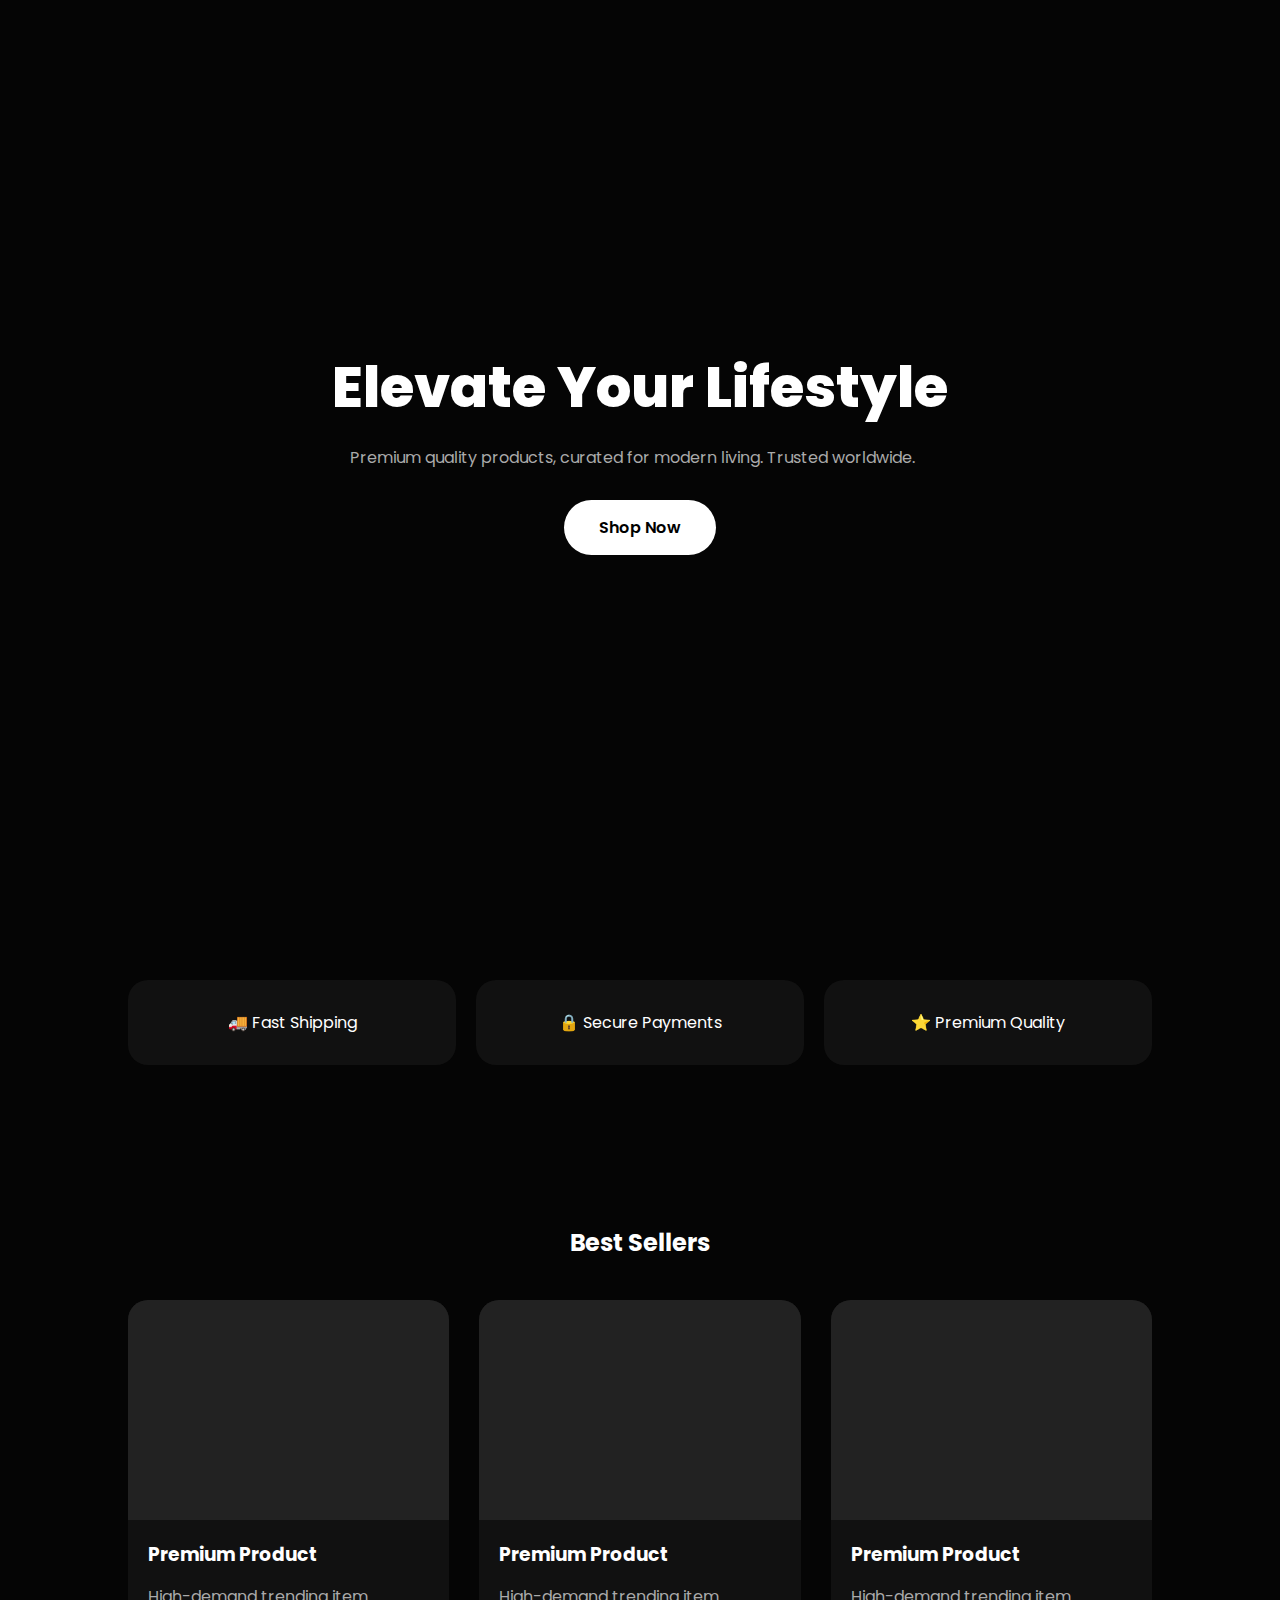
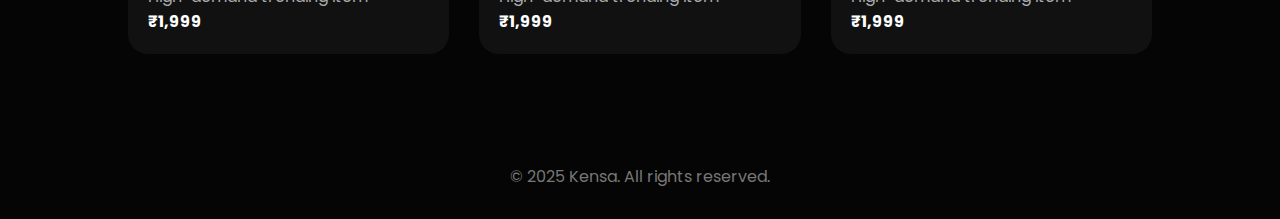
<file: index.html>
<!DOCTYPE html>
<html lang="en">
<head>
  <meta charset="UTF-8" />
  <meta name="viewport" content="width=device-width, initial-scale=1.0"/>
  <title>YourBrand – Premium Store</title>

  <!-- Google Font -->
  <link href="https://fonts.googleapis.com/css2?family=Poppins:wght@300;400;600;800&display=swap" rel="stylesheet">

  <style>
    * { margin: 0; padding: 0; box-sizing: border-box; font-family: 'Poppins', sans-serif; }
    body { background: #050505; color: #fff; }

    header {
      min-height: 100vh;
      display: flex;
      align-items: center;
      justify-content: center;
      text-align: center;
      padding: 20px;
    }

    h1 {
      font-size: 3.5rem;
      font-weight: 800;
    }

    p {
      color: #aaa;
      margin-top: 15px;
      max-width: 600px;
    }

    .btn {
      display: inline-block;
      margin-top: 30px;
      padding: 15px 35px;
      border-radius: 40px;
      background: #fff;
      color: #000;
      font-weight: 600;
      text-decoration: none;
    }

    .features {
      display: grid;
      grid-template-columns: repeat(auto-fit, minmax(250px, 1fr));
      gap: 20px;
      padding: 80px 10%;
    }

    .card {
      background: #111;
      padding: 30px;
      border-radius: 20px;
      text-align: center;
    }

    .products {
      padding: 80px 10%;
    }

    .grid {
      display: grid;
      grid-template-columns: repeat(auto-fit, minmax(250px, 1fr));
      gap: 30px;
    }

    .product {
      background: #111;
      border-radius: 20px;
      overflow: hidden;
    }

    .img {
      height: 220px;
      background: #222;
    }

    .content {
      padding: 20px;
    }

    footer {
      padding: 30px;
      text-align: center;
      color: #777;
    }
  </style>
</head>

<body>

<header>
  <div>
    <h1>Elevate Your Lifestyle</h1>
    <p>Premium quality products, curated for modern living. Trusted worldwide.</p>
    <a href="#products" class="btn">Shop Now</a>
  </div>
</header>

<section class="features">
  <div class="card">🚚 Fast Shipping</div>
  <div class="card">🔒 Secure Payments</div>
  <div class="card">⭐ Premium Quality</div>
</section>

<section class="products" id="products">
  <h2 style="text-align:center;margin-bottom:40px;">Best Sellers</h2>

  <div class="grid">
    <div class="product">
      <div class="img"></div>
      <div class="content">
        <h3>Premium Product</h3>
        <p>High-demand trending item</p>
        <strong>₹1,999</strong>
      </div>
    </div>

    <div class="product">
      <div class="img"></div>
      <div class="content">
        <h3>Premium Product</h3>
        <p>High-demand trending item</p>
        <strong>₹1,999</strong>
      </div>
    </div>

    <div class="product">
      <div class="img"></div>
      <div class="content">
        <h3>Premium Product</h3>
        <p>High-demand trending item</p>
        <strong>₹1,999</strong>
      </div>
    </div>
  </div>
</section>

<footer>
  © 2025 Kensa. All rights reserved.
</footer>

</body>
</html>
</file>
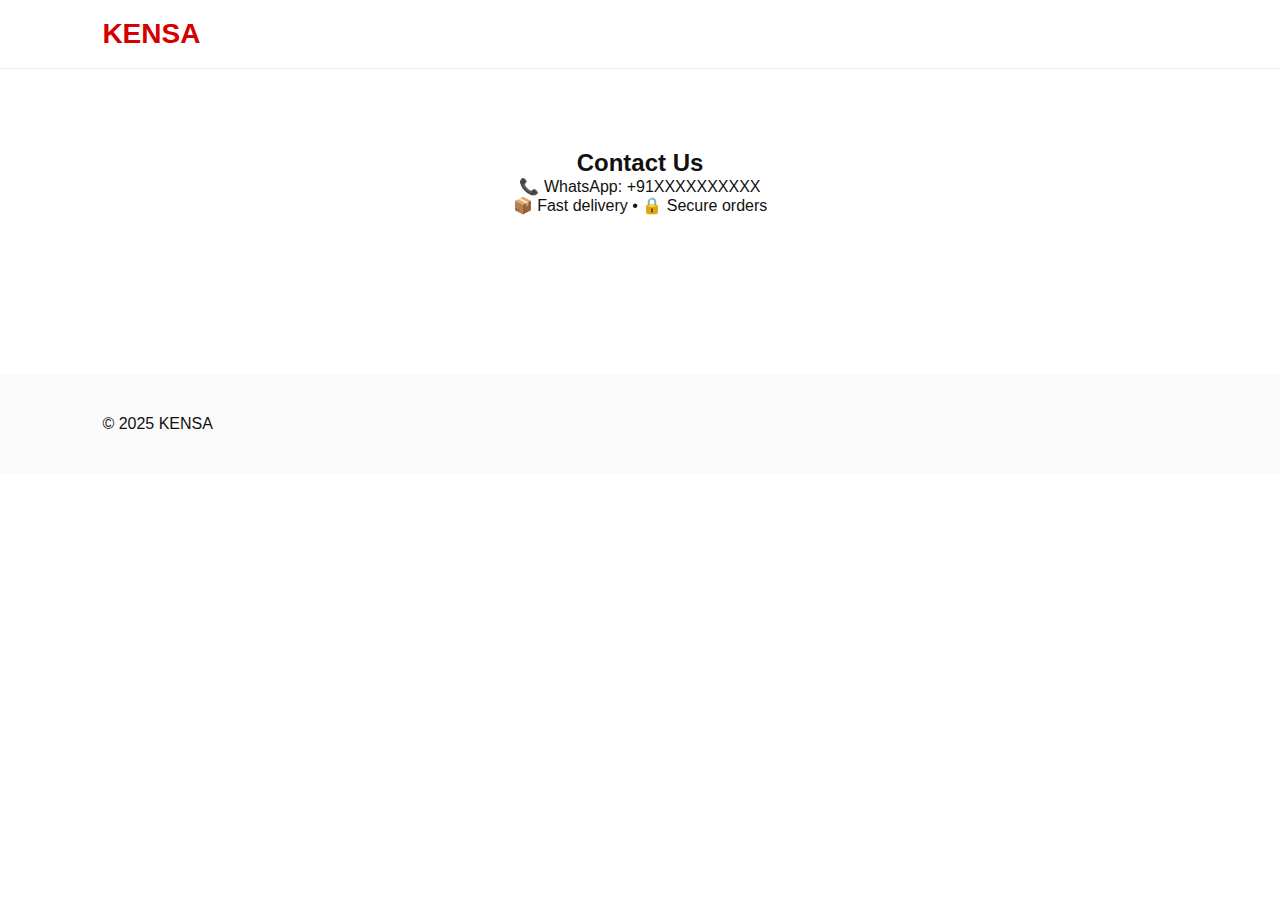
<file: contact.html>
<!DOCTYPE html>
<html lang="en">
<head>
  <meta charset="UTF-8">
  <meta name="viewport" content="width=device-width, initial-scale=1.0">
  <title>Contact – KENSA</title>
  <link rel="stylesheet" href="style.css">
</head>
<body>

<header>
  <div class="logo">KENSA</div>
</header>

<section class="section" style="text-align:center;">
  <h2>Contact Us</h2>
  <p>📞 WhatsApp: +91XXXXXXXXXX</p>
  <p>📦 Fast delivery • 🔒 Secure orders</p>
</section>

<footer>
  © 2025 KENSA
</footer>

</body>
</html>
</file>
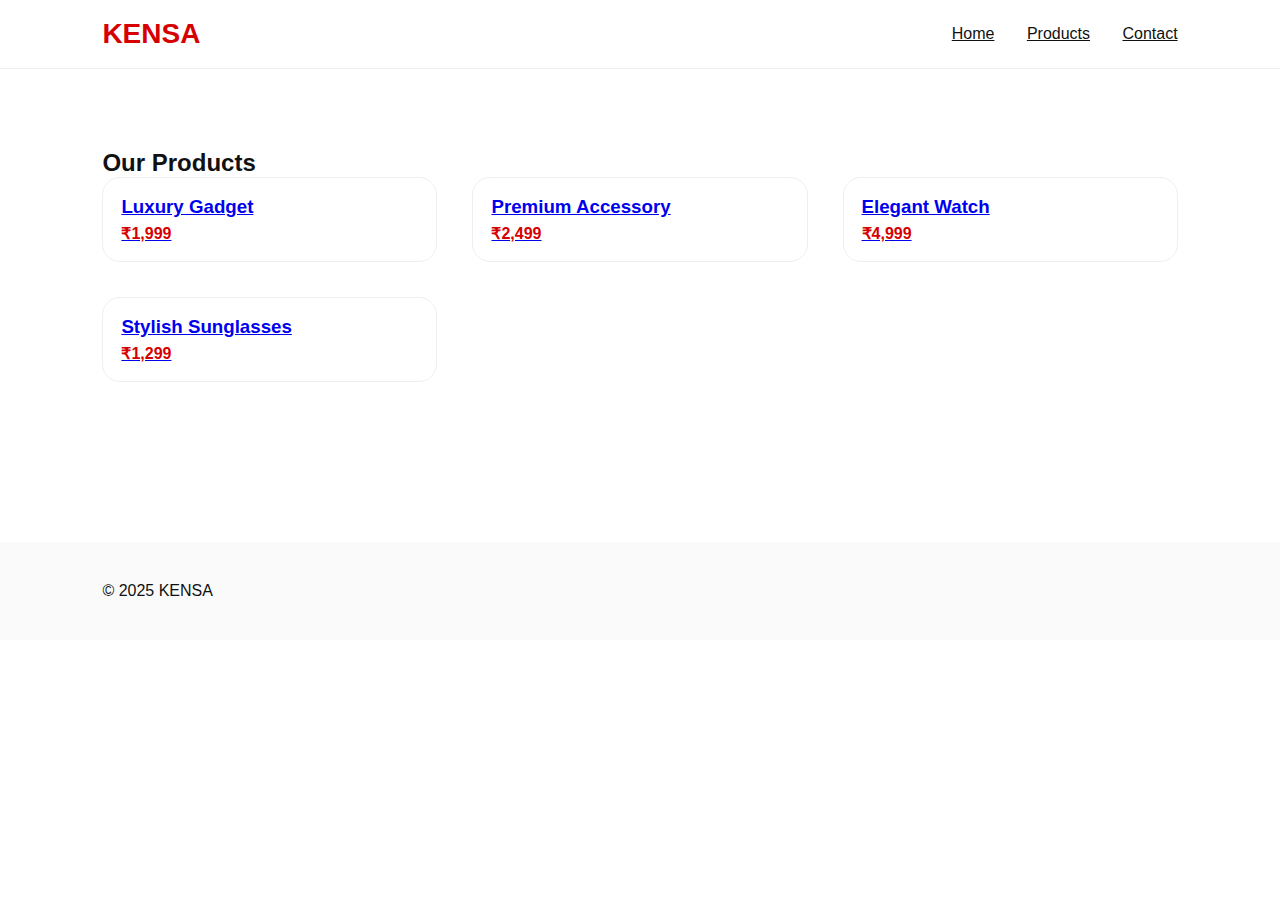
<file: products.html>
<!DOCTYPE html>
<html lang="en">
<head>
<meta charset="UTF-8">
<meta name="viewport" content="width=device-width, initial-scale=1.0">
<title>KENSA – Products</title>
<link rel="stylesheet" href="style.css">
</head>
<body>

<header>
<div class="logo">KENSA</div>
<nav>
<a href="index.html">Home</a>
<a href="products.html">Products</a>
<a href="contact.html">Contact</a>
</nav>
</header>

<section class="section center">
<h2>Our Products</h2>
<div class="grid">
<a href="product.html" class="card">
<div class="card-img" style="background-image:url('https://via.placeholder.com/250');"></div>
<div class="card-body"><h3>Luxury Gadget</h3><p class="price">₹1,999</p></div>
</a>
<a href="product.html" class="card">
<div class="card-img" style="background-image:url('https://via.placeholder.com/250/333');"></div>
<div class="card-body"><h3>Premium Accessory</h3><p class="price">₹2,499</p></div>
</a>
<a href="product.html" class="card">
<div class="card-img" style="background-image:url('https://via.placeholder.com/250/555');"></div>
<div class="card-body"><h3>Elegant Watch</h3><p class="price">₹4,999</p></div>
</a>
<a href="product.html" class="card">
<div class="card-img" style="background-image:url('https://via.placeholder.com/250/777');"></div>
<div class="card-body"><h3>Stylish Sunglasses</h3><p class="price">₹1,299</p></div>
</a>
</div>
</section>

<footer>© 2025 KENSA</footer>

</body>
</html>
</file>
<file: style.css>
* {
  margin: 0;
  padding: 0;
  box-sizing: border-box;
  font-family: 'Segoe UI', sans-serif;
}

body {
  background: #ffffff;
  color: #111;
}

/* HEADER */
header {
  padding: 18px 8%;
  display: flex;
  justify-content: space-between;
  align-items: center;
  border-bottom: 1px solid #eee;
}

.logo {
  font-size: 28px;
  font-weight: 800;
  color: #d60000;
}

nav a {
  margin-left: 28px;
  color: #111;
  font-weight: 500;
}

nav a:hover {
  color: #d60000;
}

/* HERO */
.hero {
  padding: 90px 8%;
  text-align: center;
  background: linear-gradient(135deg, #fff 60%, #ffecec);
}

.hero h1 {
  font-size: 3.2rem;
  font-weight: 800;
}

.hero span {
  color: #d60000;
}

.hero p {
  margin-top: 15px;
  font-size: 1.15rem;
  color: #555;
}

.btn {
  margin-top: 35px;
  display: inline-block;
  padding: 15px 42px;
  background: #d60000;
  color: #fff;
  border-radius: 40px;
  font-weight: 600;
  transition: 0.3s;
}

.btn:hover {
  background: #b00000;
  transform: translateY(-2px);
}

/* TRUST BAR */
.trust {
  padding: 50px 8%;
  display: grid;
  grid-template-columns: repeat(auto-fit, minmax(220px, 1fr));
  gap: 30px;
  text-align: center;
}

.trust div {
  padding: 30px;
  border: 1px solid #eee;
  border-radius: 14px;
  transition: 0.3s;
}

.trust div:hover {
  transform: translateY(-5px);
}

.trust h3 {
  color: #d60000;
  margin-bottom: 8px;
}

/* PRODUCTS */
.section {
  padding: 80px 8%;
}

.grid {
  display: grid;
  grid-template-columns: repeat(auto-fit, minmax(260px, 1fr));
  gap: 35px;
}

.card {
  border: 1px solid #eee;
  border-radius: 18px;
  overflow: hidden;
  transition: 0.3s;
}

.card:hover {
  transform: translateY(-6px);
}

.card img {
  width: 100%;
  height: 230px;
  object-fit: cover;
}

.card-body {
  padding: 18px;
}

.price {
  color: #d60000;
  font-weight: 700;
  margin-top: 6px;
}

/* PRODUCT PAGE */
.product-img {
  max-width: 320px;
  margin: 30px auto;
  display: block;
  border-radius: 18px;
}

/* FOOTER */
footer {
  background: #fafafa;
  padding: 40px 8%;
  margin-top: 80px;
}

.footer-links {
  display: flex;
  flex-wrap: wrap;
  gap: 25px;
  justify-content: center;
  font-size: 14px;
}

.footer-links a {
  color: #555;
}

.footer-links a:hover {
  color: #d60000;
}

footer p {
  text-align: center;
  margin-top: 15px;
  font-size: 13px;
  color: #777;
}
</file>
